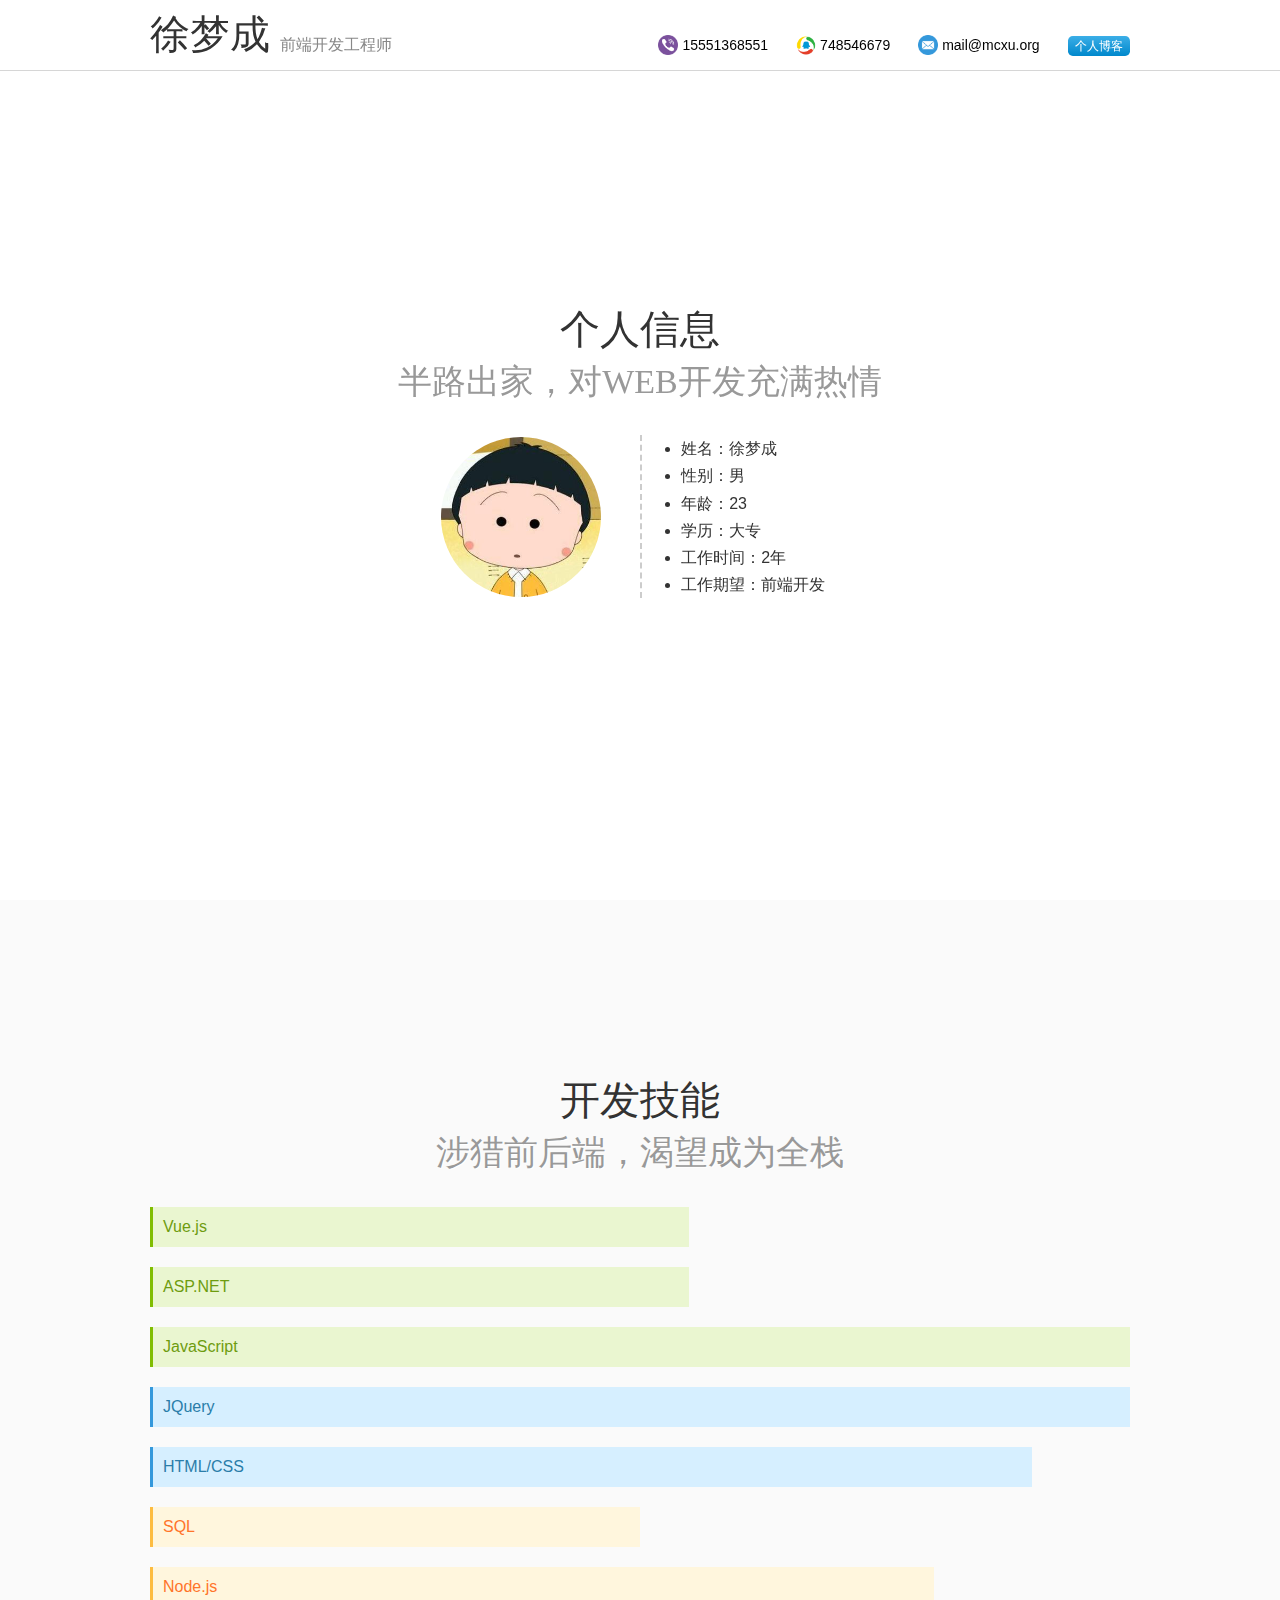
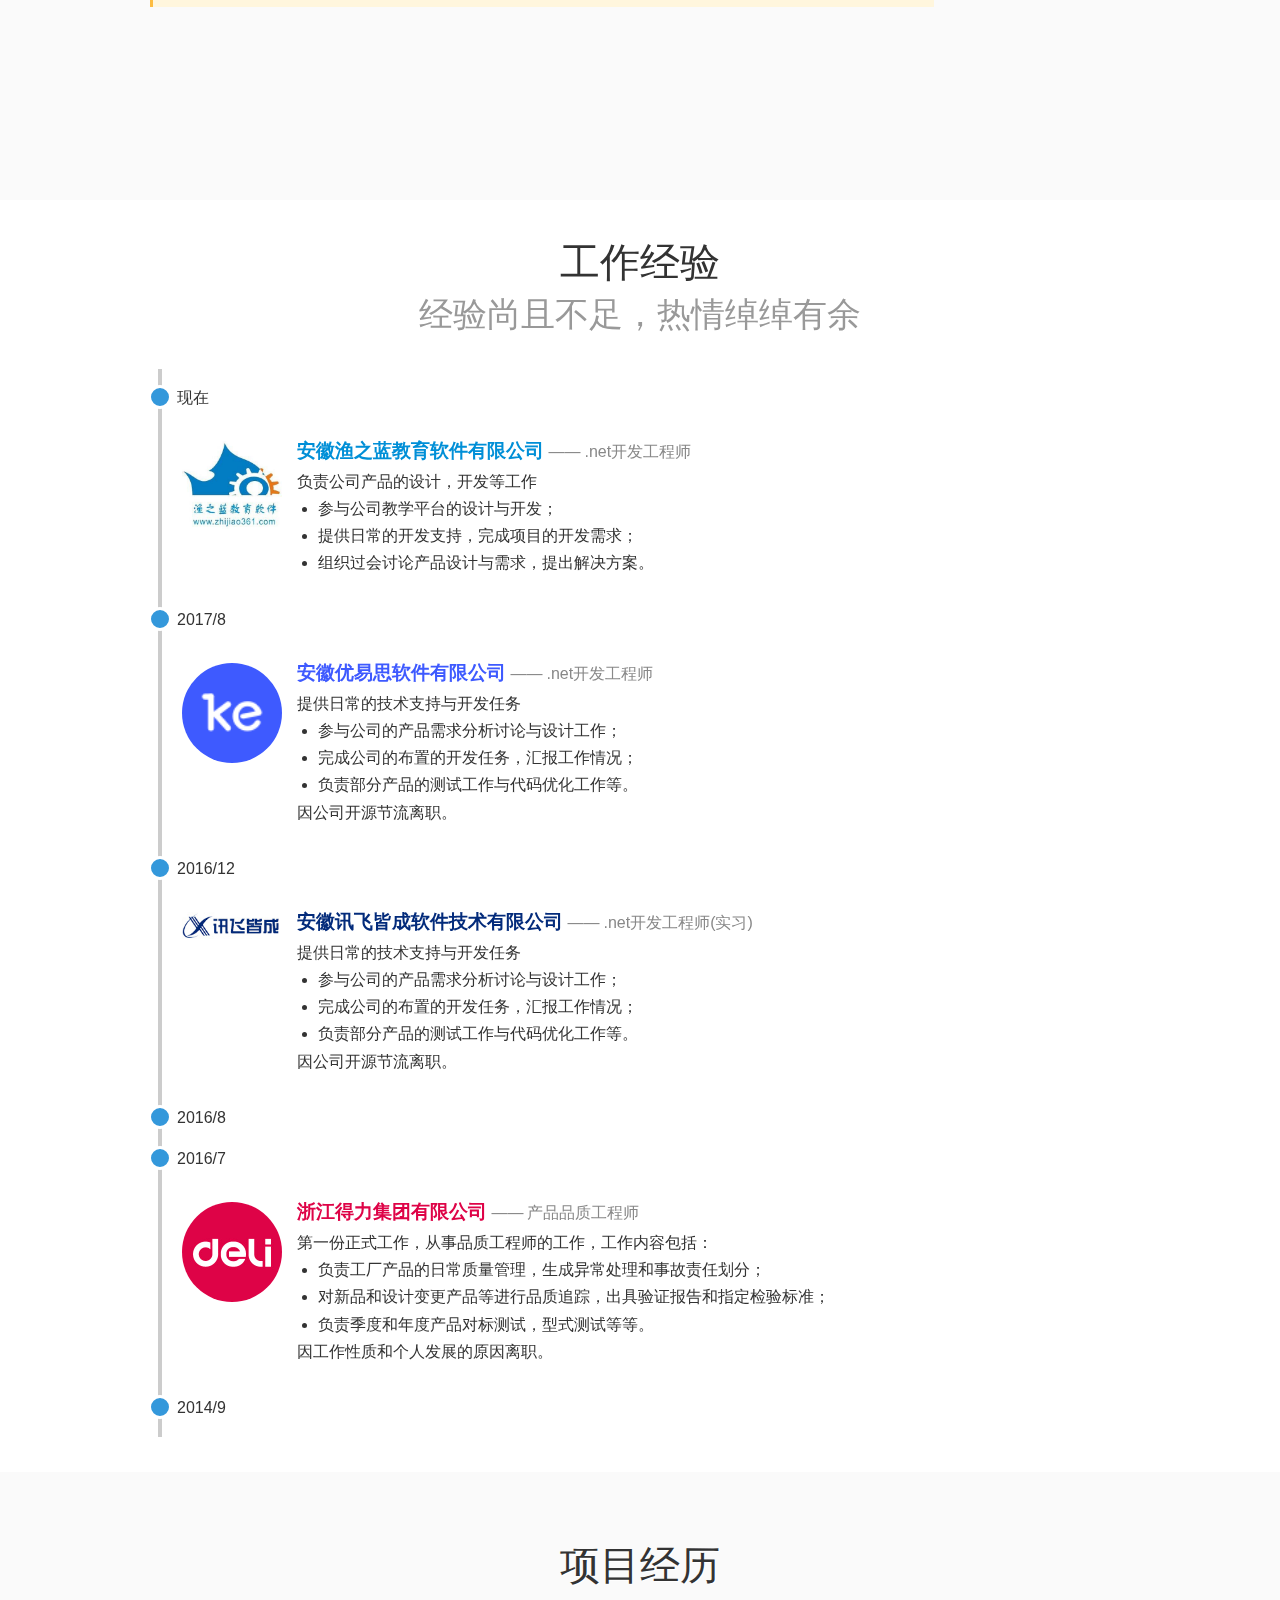
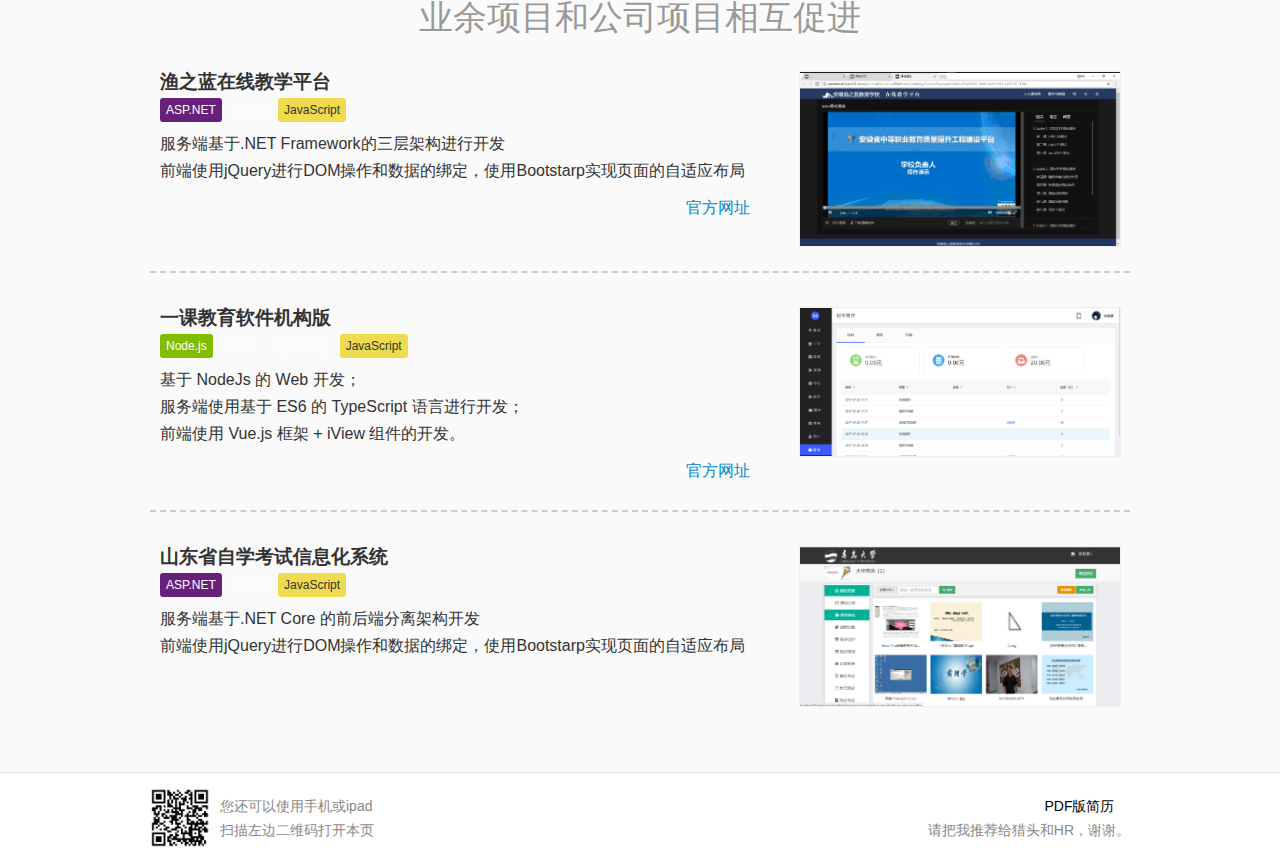
<file: index.html>
<!DOCTYPE html>
<html lang="en">

<head>
    <meta charset="UTF-8">
    <meta name="viewport" content="width=device-width, initial-scale=1.0">
    <meta http-equiv="X-UA-Compatible" content="ie=edge">
    <title>徐梦成的个人简历</title>
    <meta name="keywords" content="徐梦成,简历,梦成,博客,前端,求职,mcxu.org,梦梦成成,xumengcheng">
    <meta name="description" content="徐梦成的个人简历">
    <link rel="stylesheet" href="css/jquery.fullPage.css">
    <link rel="stylesheet" href="css/index.css">
</head>

<body>

    <header class="header">
        <div class="boundary clearfix">
            <h1 class="header__logo">
                <span class="header__logo__fullname">徐梦成</span>
                <span class="header__logo__jobtitle">前端开发工程师</span>
            </h1>
            <address class="header__address">
                <ul class="clearfix">
                    <li class="header__address__item header__address__item-phone">
                        <a href="tel:15551368551">
                            <script>document.write(window.atob('MTU1NTEzNjg1NTE='));</script>
                        </a>
                    </li>
                    <li class="header__address__item header__address__item-qq">
                        <a href="tencent://AddContact/?fromId=45&fromSubId=1&subcmd=all&uin=748546679&website=www.oicqzone.com">
                            <script>document.write('a7b4c8d5e4f6g6h7i9'.replace(/\D/g, ''));</script>
                        </a>
                    </li>
                    <li class="header__address__item header__address__item-email">
                        <a href="mailto:mail@mcxu.org">
                            <script>document.write(['org', 'mcxu', 'mail'].reverse().join('.').replace('.', '@'));</script>
                        </a>
                    </li>
                    <li class="header__address__item header__address__item-blog">
                        <a class="button" target="_blank" href="https://mcxu.org">个人博客</a>
                    </li>
                </ul>
            </address>
        </div>
    </header>

    <article id="main">
        <section class="section">
            <div class="boundary">
                <header class="section__header">
                    <h2 class="section__header__title">个人信息</h2>
                    <h3 class="section__header__subtitle">半路出家，对WEB开发充满热情</h3>
                </header>
                <div class="section-body clearfix">
                    <div class="person clearfix">
                        <div class="person__info avatar clearfix">
                            <img src="imgs/avatar.jpg" alt="徐梦成">
                        </div>
                        <div class="person__info detial">
                            <ul class="content" style="list-style-type:initial">
                                <li>姓名：徐梦成</li>
                                <li>性别：男</li>
                                <li>年龄：23</li>
                                <li>学历：大专</li>
                                <li>工作时间：2年</li>
                                <li>工作期望：前端开发</li>
                            </ul>
                        </div>
                    </div>
                </div>
            </div>
        </section>

        <section class="section">
            <div class="boundary">
                <header class="section__header">
                    <h2 class="section__header__title">开发技能</h2>
                    <h3 class="section__header__subtitle">涉猎前后端，渴望成为全栈</h3>
                </header>
                <div class="section-body">
                    <ul class="tech-skill-list">
                        <li class="tech-skill-list__item tech-skill-list__item-aspdotnet tech-skill-list__item--practised">
                            <h4 class="tech-skill-list__item__name">Vue.js</h4>
                            <div class="tech-skill-list__item__detail not-for-print fade">
                                <ul class="list content">
                                    <li>精通C#的基本语法和面向对象概念；</li>
                                    <li>熟悉.NET三层架构，能独立搭建三层框架；</li>
                                    <li>了解.NET Core并参与开发过以此为基础的前后端分离项目。</li>
                                </ul>
                            </div>
                        </li>
                        <li class="tech-skill-list__item tech-skill-list__item-aspdotnet tech-skill-list__item--practised">
                            <h4 class="tech-skill-list__item__name">ASP.NET</h4>
                            <div class="tech-skill-list__item__detail not-for-print fade">
                                <ul class="list content">
                                    <li>精通C#的基本语法和面向对象概念；</li>
                                    <li>熟悉.NET三层架构，能独立搭建三层框架；</li>
                                    <li>了解.NET Core并参与开发过以此为基础的前后端分离项目。</li>
                                </ul>
                            </div>
                        </li>
                        <li class="tech-skill-list__item tech-skill-list__item-javascript tech-skill-list__item--practised">
                            <h4 class="tech-skill-list__item__name">JavaScript</h4>
                            <div class="tech-skill-list__item__detail not-for-print fade">
                                <ul class="list content">
                                    <li>熟悉原生JavaScript，能脱离jQuery等类库编码；</li>
                                    <li>熟悉JavaScript面向对象概念，并能运用其编程；</li>
                                    <li>熟悉正则表达表达式的使用。</li>
                                </ul>
                            </div>
                        </li>
                        <li class="tech-skill-list__item tech-skill-list__item-jquery tech-skill-list__item--mastered">
                            <h4 class="tech-skill-list__item__name"> JQuery</h4>
                            <div class="tech-skill-list__item__detail not-for-print fade">
                                <ul class="list content">
                                    <li>精通JQuery语法，熟练使用jQuery进行页面DOM操作；</li>
                                    <li>熟练使用jQuery插件，了解JQuery插件开发流程。</li>
                                    <li>熟悉jQuery效果和动画的使用；</li>
                                </ul>
                            </div>
                        </li>
                        <li class="tech-skill-list__item tech-skill-list__item-html-and-css tech-skill-list__item--mastered">
                            <h4 class="tech-skill-list__item__name">HTML/CSS</h4>
                            <div class="tech-skill-list__item__detail not-for-print fade">
                                <ul class="list content">
                                    <li>熟悉基本语法，能使用DIV+CSS对网页进行简单布局；</li>
                                    <li>熟悉HTML5的新增标签，并在实际开发中使用；</li>
                                    <li>命名规范，能自主处理一般的样式调整；</li>
                                    <li>熟练使用Chrome开发者工具，Postman等辅助工具。</li>
                                </ul>
                            </div>
                        </li>
                        <li class="tech-skill-list__item tech-skill-list__item-sql">
                            <h4 class="tech-skill-list__item__name">SQL</h4>
                            <div class="tech-skill-list__item__detail not-for-print fade">
                                <ul class="list content">
                                    <li>熟练编写sql语句，对数据库进行增删改查的操作；</li>
                                    <li>熟悉MySql,SQL Server的数据类型和数据结构；</li>
                                    <li>能编写简单的存储过程。</li>
                                </ul>
                            </div>
                        </li>
                        <li class="tech-skill-list__item tech-skill-list__item-nodejs">
                            <h4 class="tech-skill-list__item__name">Node.js</h4>
                            <div class="tech-skill-list__item__detail not-for-print fade">
                                <ul class="list content">
                                    <li>熟悉fs、path等常用内置模块的使用；</li>
                                    <li>熟悉常用的命令行开发工具；</li>
                                    <li>熟悉并参与过基于koa框架的Web开发。</li>
                                </ul>
                            </div>
                        </li>
                    </ul>
                </div>
            </div>
        </section>

        <section class="section">
            <div class="boundary">
                <header class="section__header">
                    <h2 class="section__header__title">工作经验</h2>
                    <h3 class="section__header__subtitle">经验尚且不足，热情绰绰有余</h3>
                </header>
                <div class="section-body">
                    <div class="work-exp-list">
                        <div class="work-exp-list__point">
                            <i class="work-exp-list__point__ico"></i>现在
                        </div>
                        <section class="work-exp-list__company clearfix">
                            <header class="work-exp-list__company__header">
                                <a class="work-exp-list__company__header__logo">
                                    <img src="imgs/yzl-logo.jpg" alt="安徽渔之蓝教育软件有限公司">
                                </a>
                                <h4 class="work-exp-list__company__header__title">
                                    <a href="http://www.zhijiao361.com" target="_blank" style="color:#008FD7">安徽渔之蓝教育软件有限公司</a>
                                </h4>
                                <p class="work-exp-list__company__header__jobtitle">.net开发工程师</p>
                            </header>
                            <div class="work-exp-list__company__body content">
                                <p>
                                    <ul class="list">
                                        负责公司产品的设计，开发等工作
                                        <li>参与公司教学平台的设计与开发；</li>
                                        <li>提供日常的开发支持，完成项目的开发需求；</li>
                                        <li>组织过会讨论产品设计与需求，提出解决方案。</li>
                                    </ul>
                                </p>
                            </div>
                        </section>
                        <div class="work-exp-list__point">
                            <i class="work-exp-list__point__ico"></i>2017/8
                        </div>
                        <section class="work-exp-list__company clearfix">
                            <header class="work-exp-list__company__header">
                                <a class="work-exp-list__company__header__logo">
                                    <img style="border-radius:50%;" src="imgs/1ke-logo.png" alt="安徽优易思软件有限公司">
                                </a>
                                <h4 class="work-exp-list__company__header__title">
                                    <a href="http://www.1ke.vip" target="_blank" style="color:#3E5AFF">安徽优易思软件有限公司</a>
                                </h4>
                                <p class="work-exp-list__company__header__jobtitle">.net开发工程师</p>
                            </header>
                            <div class="work-exp-list__company__body content">
                                <p>
                                    <ul class="list">
                                        提供日常的技术支持与开发任务
                                        <li>参与公司的产品需求分析讨论与设计工作；</li>
                                        <li>完成公司的布置的开发任务，汇报工作情况；</li>
                                        <li>负责部分产品的测试工作与代码优化工作等。</li>
                                        因公司开源节流离职。
                                    </ul>
                                </p>
                            </div>
                        </section>
                        <div class="work-exp-list__point">
                            <i class="work-exp-list__point__ico"></i>2016/12
                        </div>
                        <section class="work-exp-list__company clearfix">
                            <header class="work-exp-list__company__header">
                                <a class="work-exp-list__company__header__logo">
                                    <img src="imgs/xf-logo.jpg" alt="安徽讯飞皆成软件技术有限公司">
                                </a>
                                <h4 class="work-exp-list__company__header__title">
                                    <a href="http://www.jevictek.com" target="_blank" style="color:#032B7B">安徽讯飞皆成软件技术有限公司</a>
                                </h4>
                                <p class="work-exp-list__company__header__jobtitle">.net开发工程师(实习)</p>
                            </header>
                            <div class="work-exp-list__company__body content">
                                <p>
                                    <ul class="list">
                                        提供日常的技术支持与开发任务
                                        <li>参与公司的产品需求分析讨论与设计工作；</li>
                                        <li>完成公司的布置的开发任务，汇报工作情况；</li>
                                        <li>负责部分产品的测试工作与代码优化工作等。</li>
                                        因公司开源节流离职。
                                    </ul>
                                </p>
                            </div>
                        </section>
                        <div class="work-exp-list__point">
                            <i class="work-exp-list__point__ico"></i>2016/8
                        </div>
                        <div class="work-exp-list__point">
                            <i class="work-exp-list__point__ico"></i>2016/7
                        </div>
                        <section class="work-exp-list__company clearfix">
                            <header class="work-exp-list__company__header">
                                <a class="work-exp-list__company__header__logo">
                                    <img style=" border-radius:50%;" src="imgs/deli-logo.gif" alt="浙江得力集团有限公司">
                                </a>
                                <h4 class="work-exp-list__company__header__title">
                                    <a href="http://www.nbdeli.com/" target="_blank" style="color:#DE0347;">浙江得力集团有限公司</a>
                                </h4>
                                <p class="work-exp-list__company__header__jobtitle">产品品质工程师</p>
                            </header>
                            <div class="work-exp-list__company__body content">
                                <p>
                                    第一份正式工作，从事品质工程师的工作，工作内容包括：
                                    <ul class="list">
                                        <li>负责工厂产品的日常质量管理，生成异常处理和事故责任划分；</li>
                                        <li>对新品和设计变更产品等进行品质追踪，出具验证报告和指定检验标准；</li>
                                        <li>负责季度和年度产品对标测试，型式测试等等。</li>
                                    </ul>
                                    因工作性质和个人发展的原因离职。
                                </p>
                            </div>
                        </section>
                        <div class="work-exp-list__point">
                            <i class="work-exp-list__point__ico"></i>2014/9
                        </div>
                    </div>
                </div>
            </div>
        </section>

        <section class="section">
            <div class="boundary">
                <header class="section__header">
                    <h2 class="section__header__title">项目经历</h2>
                    <h3 class="section__header__subtitle">业余项目和公司项目相互促进</h3>
                </header>
                <div class="section-body">
                    <section class="project clearfix">
                        <div class="project__intro">
                            <header class="project__intro__header clearfix">
                                <h4 class="project__intro__header__title">渔之蓝在线教学平台</h4>
                                <ul class="tech-tag-list not-for-print">
                                    <li class="tech-tag-list__item tech-tag-list__item-aspdotnet">ASP.NET</li>
                                    <li class="tech-tag-list__item tech-tag-list__item-jquery">jQuery</li>
                                    <li class="tech-tag-list__item tech-tag-list__item-javascript">JavaScript</li>
                                </ul>
                            </header>
                            <div class="content">
                                <p>服务端基于.NET Framework的三层架构进行开发</p>
                                <p>前端使用jQuery进行DOM操作和数据的绑定，使用Bootstarp实现页面的自适应布局</p>
                                <p class="project__intro__links not-for-print">
                                    <a href="http://jxptnew.zhijiao361.com">官方网址</a>
                                </p>
                            </div>
                        </div>
                        <div class="project__thumb not-for-print">
                            <img src="imgs/yzl-kc.png" alt="渔之蓝在线教育平台">
                        </div>
                    </section>

                    <section class="project clearfix">
                        <div class="project__intro">
                            <header class="project__intro__header clearfix">
                                <h4 class="project__intro__header__title">一课教育软件机构版</h4>
                                <ul class="tech-tag-list not-for-print">
                                    <li class="tech-tag-list__item tech-tag-list__item-nodejs">Node.js</li>
                                    <li class="tech-tag-list__item tech-tag-list__item-vuejs">Vue.js</li>
                                    <li class="tech-tag-list__item tech-tag-list__item-typescript">TypeScript</li>
                                    <li class="tech-tag-list__item tech-tag-list__item-javascript">JavaScript</li>
                                </ul>
                            </header>
                            <div class="content">
                                <p>基于 NodeJs 的 Web 开发；</p>
                                <p>服务端使用基于 ES6 的 TypeScript 语言进行开发；</p>
                                <p>前端使用 Vue.js 框架 + iView 组件的开发。</p>
                                <p class="project__intro__links not-for-print">
                                    <a href="http://www.1ke.vip/">官方网址</a>
                                </p>
                            </div>
                        </div>
                        <div class="project__thumb not-for-print">
                            <img src="imgs/1ke-cw.png" alt="渔之蓝在线教育平台">
                        </div>
                    </section>


                    <section class="project clearfix">
                        <div class="project__intro">
                            <header class="project__intro__header clearfix">
                                <h4 class="project__intro__header__title">山东省自学考试信息化系统</h4>
                                <ul class="tech-tag-list not-for-print">
                                    <li class="tech-tag-list__item tech-tag-list__item-aspdotnet">ASP.NET</li>
                                    <li class="tech-tag-list__item tech-tag-list__item-jquery">jQuery</li>
                                    <li class="tech-tag-list__item tech-tag-list__item-javascript">JavaScript</li>
                                </ul>
                            </header>
                            <div class="content">
                                <p>服务端基于.NET Core 的前后端分离架构开发</p>
                                <p>前端使用jQuery进行DOM操作和数据的绑定，使用Bootstarp实现页面的自适应布局</p>
                            </div>
                        </div>
                        <div class="project__thumb not-for-print">
                            <img src="imgs/sd-kc.png" alt="山东省自学考试信息化系统">
                        </div>
                    </section>

                </div>
            </div>
        </section>
    </article>

    <footer class="footer">
        <div class="boundary clearfix">
            <div class="footer__qrcode clearfix">
                <img src="imgs/code.png" alt="徐梦成" class="footer__qrcode__img">
                <p class="footer__qrcode__text content">
                    您还可以使用手机或ipad</br>扫描左边二维码打开本页
                </p>
            </div>
            <div class="footer__copyright content">
                <p>
                    <a title="点击下载PDF版简历" style="text-decoration:none;" onclick="alert('敬请期待！')" href="###">PDF版简历&nbsp;&nbsp;&nbsp;&nbsp;</a>
                </p>
                <p>请把我推荐给猎头和HR，谢谢。</p>
            </div>
        </div>
    </footer>

    <div style="display:none">
        <script src="https://s19.cnzz.com/z_stat.php?id=1271263344&web_id=1271263344" language="JavaScript"></script>
    </div>

</body>

<script src="js/jquery-1.8.3.min.js"></script>
<script src="js/jquery.fullPage.min.js"></script>
<script src="js/index.js"></script>
<script src="js/log.js"></script>

</html>
</file>
<file: css/index.css>
body {
	margin: 0;
	background: #fff;
	line-height: 1;
	font-family: 'Pingfang SC', 'Lantinghei SC', 'Helvetica Neue', Helvetica, sans-serif;
	font-size: 16px;
	color: #333;
	-webkit-font-smoothing: antialiased;
	-webkit-text-size-adjust: none;
	-webkit-print-color-adjust: exact;
}
h1, h2, h3, h4, h5, h6, p, ul, ol {
	margin: 0;
	padding: 0;
}
h1, h2, h3, h4, h5, h6 {
	font-weight: normal;
	font-size: inherit;
}
ul, ol { list-style-type: none; }
img {
	border: none;
	vertical-align: top;
}
a, a:visited {
	text-decoration: none;
	color: #08c;
}
a:hover { text-decoration: underline; }


.clearfix:after {
	display: block;
	overflow: hidden;
	clear: both;
	height: 0;
	visibility: hidden;
	content: '.';
}

.list>li { list-style: disc; margin-left: 1.3em; }

.content {
	line-height: 1.7;
	text-align: justify;
}

.only-for-print { display: none; }
.not-for-print { display: block; }	

.boundary { clear: both; }
@media (max-width: 768px) {
	.boundary { margin: 0 20px; }
}
@media (min-width: 769px) and (max-width: 1040px) {
	.boundary { margin: 0 30px; }
}
@media (min-width: 1040px) {
	.boundary {
		max-width: 980px;
		margin: 0 auto;
	}
}

.person{
    position: relative;
}

.person__info{
    width: 50%;
    box-sizing: border-box;
}

.avatar{
    padding-right: 4%;
    vertical-align: middle;
    text-align: right;
    float: left;
    position: absolute;
    top:50%;
    transform: translateY(-50%);
}

.avatar img{
    border-radius: 50%;
    width: 10em;
}

.detial{
    padding-left: 4%;
    float: right;
    border-left: 2px dashed #ccc;
}


.button {
	border-radius: 0.4em;
	padding: 0 0.6em;
	background: #1d9bd9;
	background: -webkit-linear-gradient(#3baee7, #08c);
	background: linear-gradient(#3baee7, #08c);
	color: #f6f6f6;
}
a.button { display: inline-block; }
.button:visited { color: #f6f6f6; }
.button:hover {
	text-decoration: none;
	color: #fff;
	background: #2fa2dc;
	background: -webkit-linear-gradient(#4ab4e8, #1491d0);
	background: linear-gradient(#4ab4e8, #1491d0);
}


.header {
	border-bottom: 1px solid #d6d6d6;
	padding: 15px 0;
}
.header__logo__fullname {
	font-family: 'PingHei', 'STHeiti SC', 'SimHei';
	font-size: 28px;
}
.header__logo__jobtitle { color: #888; }
.header__address {
	line-height: 21px;
	font-style: normal;
	font-size: 14px;
}
.header__address a{
    color: black;
}
.header__address a:hover{
    text-decoration: none;
}
.header__address__item {
	height: 20px;
	line-height: 20px;
	margin-top: 8px;
	padding-left: 24px;
	background: url(../imgs/icon-sprites.png) no-repeat;
	background-size: 20px auto;
}
.header__address__item-phone { background-position: 0 0; }
.header__address__item-qq { background-position: 0 -28px; }
.header__address__item-email { background-position: left bottom; }
.header__address__item-blog {
	padding-left: 0;
	background: none;
}
.header__address .button { font-size: 12px; color: white;}

@media (max-width: 319px) {
	.header__logo__jobtitle {
		margin-top: 10px;
		display: block;
	}
	.header__address { margin-top: 15px; }
}

@media (min-width: 320px) {
	.header__logo {
		line-height: 40px;
		height: 40px;
	}
	.header__logo__jobtitle { padding-left: 10px; }
}

@media (min-width: 520px) {
	.header__address__item {
		float: left;
		margin-right: 22px;
	}
	.header__address__item-blog {
		float: right;
		margin-right: 0;
	}
}

@media (min-width: 880px) {
	.header {
		width: 100%;
		height: 40px;
		position: fixed;
		z-index: 99999;
		overflow: hidden;
		background: rgba(255, 255, 255, 0.95);
	}
	.header .boundary { position: relative; }
	.header__logo {
		position: relative;
		float: left;
	}
	.header__logo__fullname { font-size: 2.5em; }
	.header__logo__jobtitle {
		position: absolute;
		left: 100%;
		bottom: 0;
		line-height: 20px;
		white-space: nowrap;
	}
	.header__address {
		position: absolute;
		right: 0;
		bottom: 0;
	}
	.header__address__item {
		margin-left: 28px;
		margin-right: 0;
	}

	.main { padding-top: 71px; }
}


.section:nth-child(even) { background: #fafafa; }
.section__header {
	text-shadow: 1px 1px 0 #fff;
	line-height: 1.4;
}
.section__header__title, .section__header__subtitle {
	font-family: 'Microsoft JhengHei', 'Microsoft YaHei', 'STHeiti SC', 'SimHei';
	text-align: center;
}
.section__header__subtitle { color: #999; }

@media (max-width: 749px) {
	.section .boundary { padding: 25px 0; }
	.section__header { margin-bottom: 20px; }
	.section__header__title { font-size: 26px; }
	.section__header__subtitle { font-size: 20px; }
}

@media (min-width: 750px) {
	.section .boundary { padding: 35px 0; }
	.section__header { margin-bottom: 30px; }
	.section__header__title { font-size: 40px; }
	.section__header__subtitle { font-size: 34px; }
}


.tech-skill-list__item {
	position: relative;
	animation-duration: 1.5s;
}
.tech-skill-list__item-javascript {
	animation-name: bar-javascript;
}
@keyframes bar-javascript {
	0% { width: 0; }
	100% { width: 100%; }
}
.tech-skill-list__item-html-and-css {
	width: 90%;
	animation-name: bar-html-and-css;
}
@keyframes bar-html-and-css {
	0% { width: 0; }
	100% { width: 90%; }
}
.tech-skill-list__item-nodejs {
	width: 80%;
	animation-name: bar-nodejs;
}
@keyframes bar-nodejs {
	0% { width: 0; }
	100% { width: 80%; }
}
.tech-skill-list__item-aspdotnet {
	width: 55%;
	animation-name: bar-aspdotnet;
}
@keyframes bar-aspdotnet {
	0% { width: 0; }
	100% { width: 55%; }
}
.tech-skill-list__item-sql {
	width: 50%;
	animation-name: bar-sql;
}
@keyframes bar-sql {
	0% { width: 0; }
	100% { width: 50%; }
}
.tech-skill-list__item-photoshop {
	width: 45%;
	animation-name: bar-photoshop;
}
@keyframes bar-photoshop {
	0% { width: 0; }
	100% { width: 45%; }
}
.tech-skill-list__item__name {
	height: 40px;
	line-height: 40px;
	padding-left: 10px;
	border-left: 3px solid;
	overflow: hidden;
	background-color: #fff6dd;
	border-color: #fdbc40;
	color: #ff742a;
}
.tech-skill-list__item--practised .tech-skill-list__item__name {
	background-color: #eaf6d0;
	border-color: #80bd01;
	color: #6e9c0f;
}
.tech-skill-list__item--mastered .tech-skill-list__item__name {
	background-color: #d6efff;
	border-color: #3498db;
	color: #2a7da9;
}	
.tech-skill-list__item__detail {
	position: absolute;
	left: 150px;
	top: 12px;
	z-index: 9999;
	max-width: 400px;
	padding: 10px;
	background: rgba(255, 255, 255, 0.8);
	box-shadow: 0 0 3px rgba(0, 0, 0, 0.2);
	border-radius: 4px;
	display: none;
}

@media (max-width: 749px) {
	.tech-skill-list__item { margin-bottom: 15px; }
}

@media (min-width: 750px) {
	.tech-skill-list__item { margin-bottom: 20px; }
	.tech-skill-list__item:hover .tech-skill-list__item__detail {
		display: block;
		font-size: 14px;
	}

	@keyframes fade-in {
		0% {
			display: none;
			opacity: 0;
		}
		1% {
			display: block;
			opacity: 0;
		}
		100% {
			display: block;
			opacity: 1;
		}
	}
	.fade { animation: fade-in 0.8s; }
}

.work-exp-list {
	padding: 1px 0;
	margin-left: 8px;
	border-left: 4px solid #ccc;
}
.work-exp-list__point {
	position: relative;
	padding-left: 15px;
	margin: 15px 0;
	height: 26px;
	line-height: 26px;
}
.work-exp-list__point__ico {
	position: absolute;
	left: -14px;
	top: 0;
	width: 18px;
	height: 18px;
	border: 3px solid #fff;
	border-radius: 12px;
	background: #3498db;
}
.work-exp-list__company { margin-left: 20px; }
.work-exp-list__company__header__logo {
	width: 100px;
	display: block;
	text-align: center;
}
.work-exp-list__company__header__logo img { width: 100%; }
.work-exp-list__company__header__title {
	font-size: 1.2em;
	font-weight: bold;
}
.work-exp-list__company__header__jobtitle { color: #888; }
.work-exp-list__company__body { margin-top: 8px; }

@media (max-width: 639px) {
	.work-exp-list__company__header__logo {
		display: block;
		margin-bottom: 8px;
		text-align: left;
	}
	.work-exp-list__company__header__title {
		margin-top: 10px;
		color: blue;
	}
	.work-exp-list__company__header__jobtitle { margin-top: 6px; }
}

@media (min-width: 640px) {
	.work-exp-list__company {
		margin-top: 30px;
		margin-bottom: 30px;
	}
	.work-exp-list__company__header {
		position: relative;
		padding-left: 115px;
	}
	.work-exp-list__company__header__logo {
		position: absolute;
		left: 0;
		top: 0;
	}
	.work-exp-list__company__header__title,
	.work-exp-list__company__header__jobtitle { display: inline-block; }
	.work-exp-list__company__header__jobtitle:before {
		content: '\2014\2014';
		padding-right: 4px;
	}
	.work-exp-list__company__body { padding-left: 115px; }
}


.project { border-top: 2px dashed #ccc; }
.project:first-child {
	border-top: none;
	margin-top: 0;
	padding-top: 0;
}
.project__intro__header {
	position: relative;
	margin-bottom: 8px;
	line-height: 1.3;
}
.project__intro__header__title {
	font-size: 1.2em;
	font-weight: bold;
}

.tech-tag-list__item {
	height: 24px;
	line-height: 24px;
	padding: 0 6px;
	border-radius: 3px;
	display: inline-block;
	vertical-align: middle;
	font-size: 0.75em;
	font-family: 'Lucida Grande', arial;
	color: #fff;
}
.tech-tag-list__item-javascript {
	background: #f0db4f;
	color: #333 !important;
}
.tech-tag-list__item-nodejs { background: #80bd01; }
.tech-tag-list__item-html { background: #f60; }
.tech-tag-list__item-css { background: #f90; }
.tech-tag-list__item-aspdotnet { background: #68217a; }
.tech-tag-list__item-sqlite { background: #003b57; }
.tech-tag-list__item-mysql { background: #015a84; }

.project__intro__header__period {
	position: absolute;
	right: 0;
	bottom: 0;
	line-height: 24px;
	font-size: 14px;
	color: #888;
}
.project__intro__links {
	margin-top: 10px;
	text-align: right;
	word-spacing: 1em;
}
.project__thumb img {
	width: 100%;
	box-shadow: 0 0 2px rgba(0, 0, 0, 0.15);
}

@media (max-width: 379px) {
	.project__intro__header__period {
		position: static;
		margin-top: 2px;
	}
}

@media (max-width: 749px) {
	.project {
		margin-top: 18px;
		padding-top: 22px;
	}
	.project__thumb {
		width: 90%;
		margin: 12px auto 0 auto;
	}
	.project__intro__header__title { padding-bottom: 3px; }
}

@media (min-width: 750px) {
	.project__intro {
		width: 100%;
		float: left;
	}
	.project__intro__header { margin-top: -2px; }
	.project__intro__header__title { padding-bottom: 3px; }

	.project__thumb { float: right; }
	.project--nothumb { padding-right: 10px !important; }
}

@media (min-width: 750px) and (max-width: 959px) {
	.project {
		margin-top: 20px;
		padding-top: 30px;
		padding-right: 290px;
	}
	.project__thumb {
		width: 250px;
		margin-right: -280px;
	}
}

@media (min-width: 960px) {
	.project {
		margin-top: 25px;
		padding-top: 35px;
		padding-left: 10px;
		padding-right: 380px;
	}
	.project__thumb {
		width: 320px;
		margin-right: -370px;
	}
}


.footer {
	border-top: 1px solid #e8e8e8;
	font-size: 0.875em;
	color: #888;
}
.footer .boundary { padding: 15px 0; }
.footer__qrcode__img {
	width: 60px;
	height: 60px;
	float: left;
}
.footer__qrcode__text {
	margin: 7px 0 0 10px;
	float: left;
}
.footer__copyright a { color: #000; }

@media (max-width: 749px) {
	.footer__copyright { margin-top: 8px; }
	.footer__copyright p { text-align: left; }
}

@media (min-width: 750px) {
	.footer__qrcode { float: left; }
	.footer__copyright {
		margin-top: 7px;
		float: right;
	}
	.footer__copyright p { text-align: right; }
}
</file>
